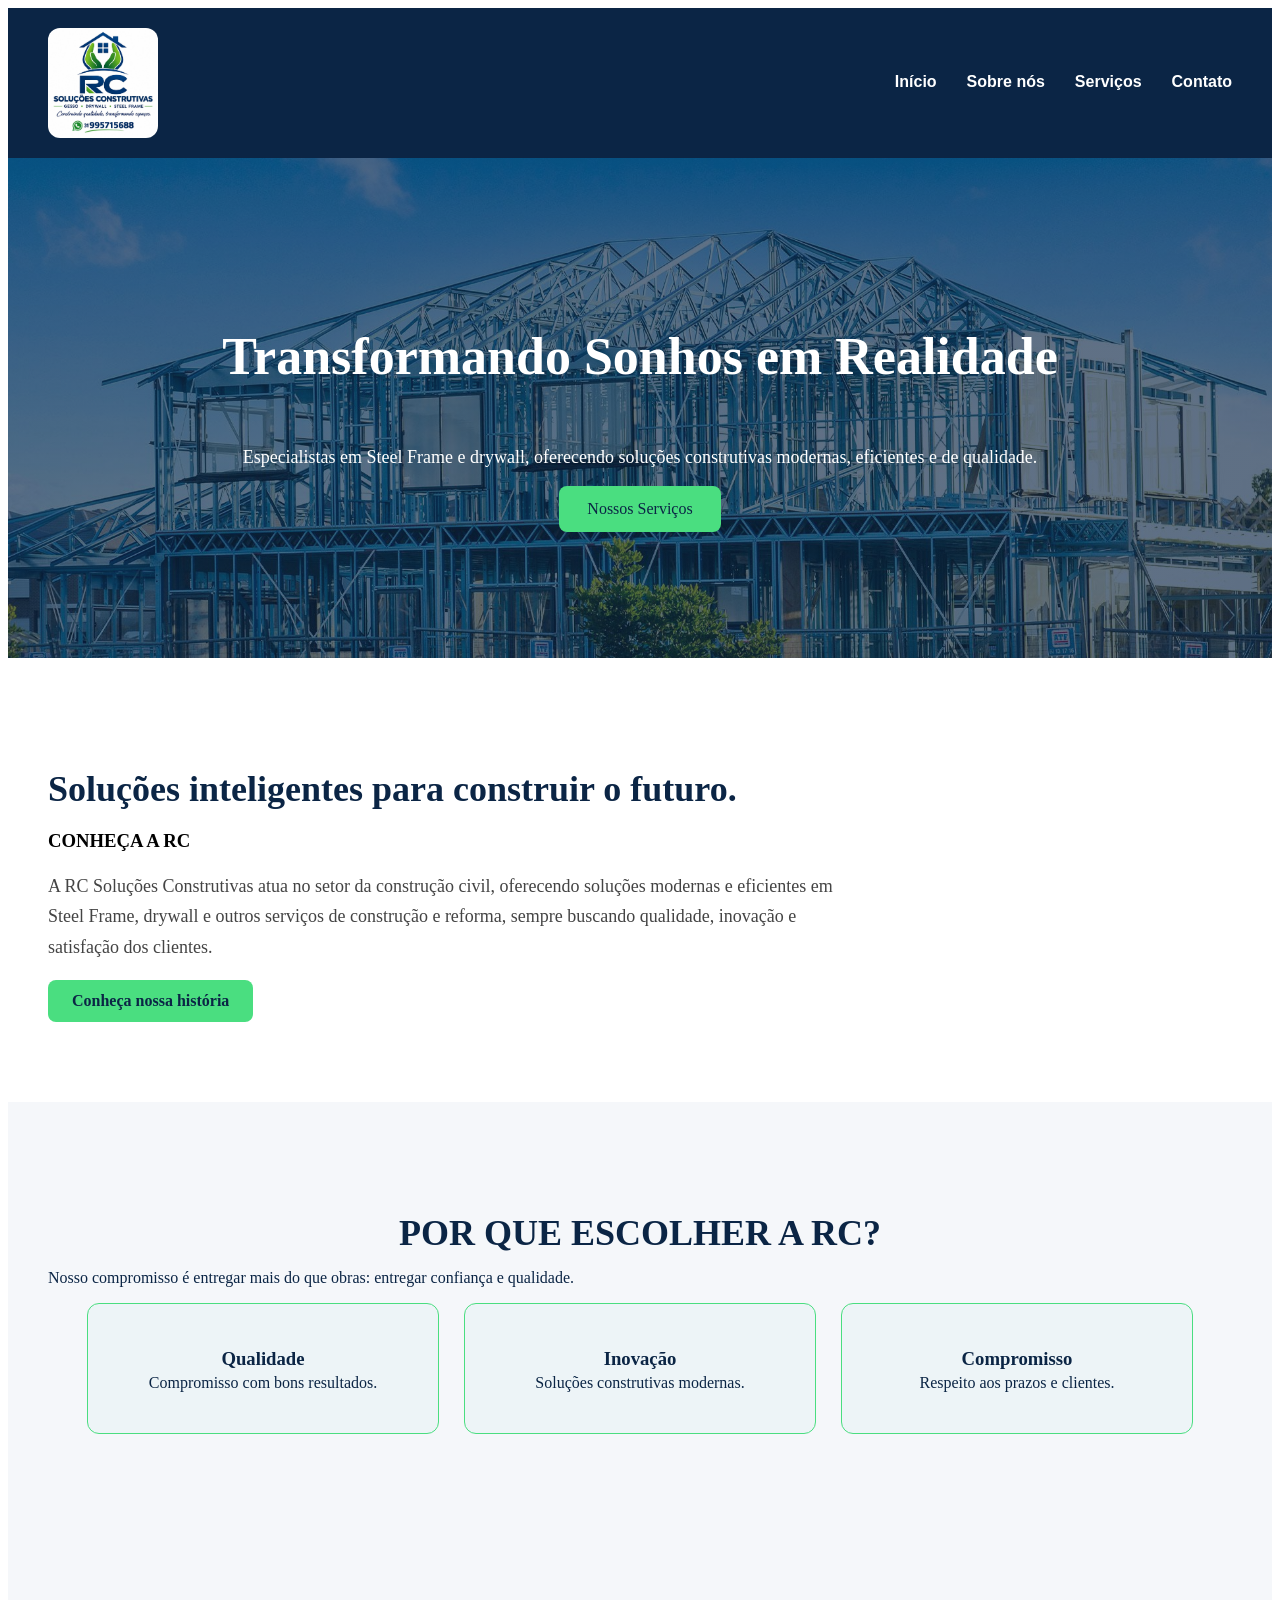
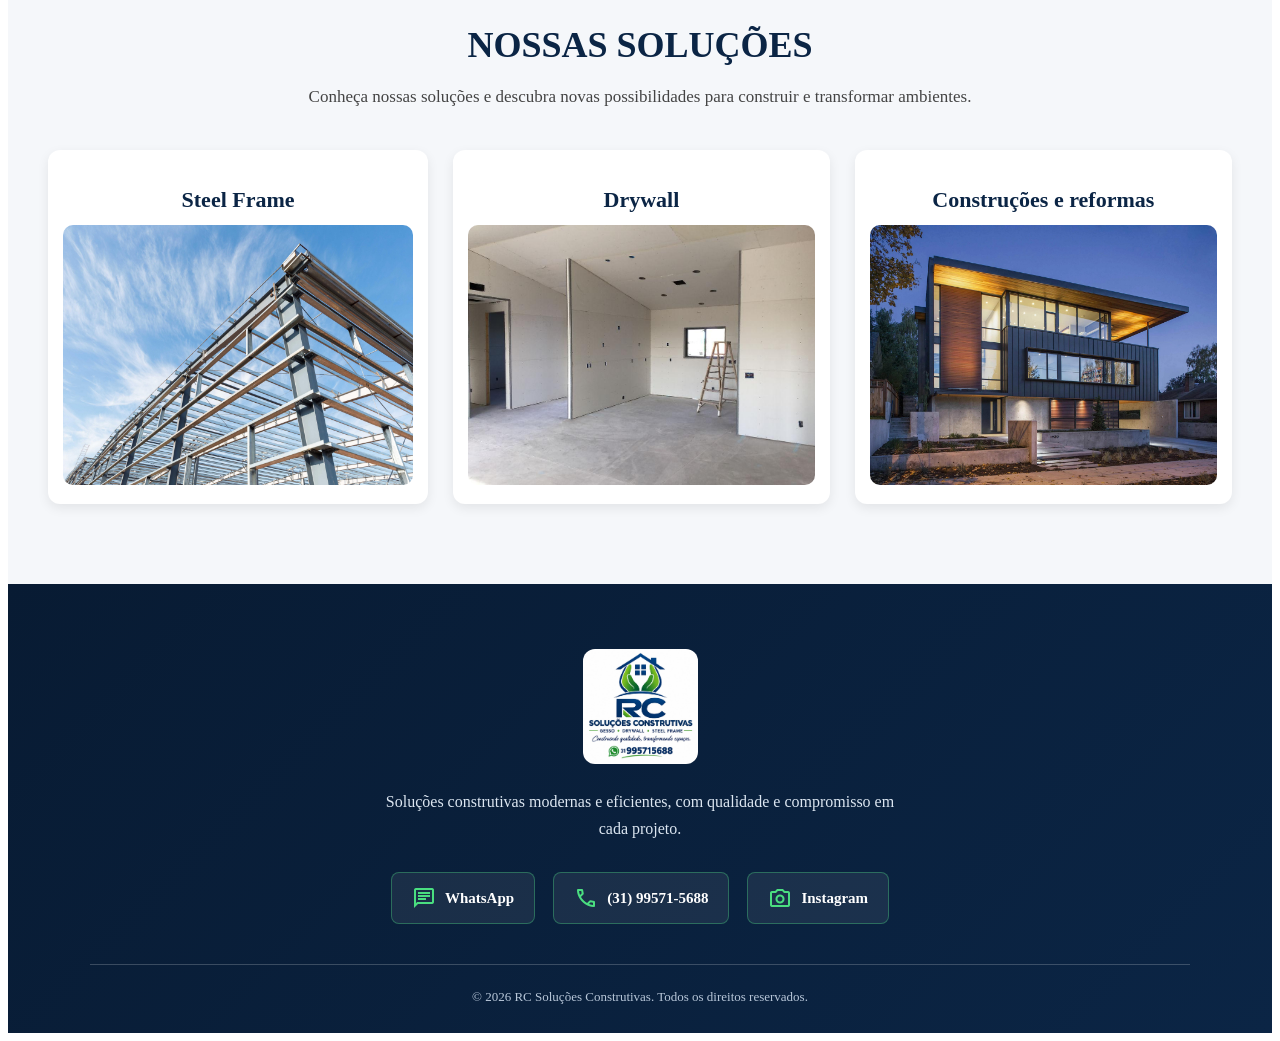
<file: index.html>
<!DOCTYPE html>
<html lang="pt-BR">
<head>
    <meta charset="UTF-8">
    <meta name="viewport" content="width=device-width, initial-scale=1.0">
    <title>RC Soluções Construtivas</title>
    <link rel="stylesheet" href="css/style.css">
    <link rel="stylesheet" href="css/responsive.css">


<link
    href="https://fonts.googleapis.com/css2?family=Material+Symbols+Outlined&icon_names=call,chat,photo_camera&display=block"
    rel="stylesheet"
/>
</head>
<body>
    <header>
        <img src="assets/images/logo.jpeg" alt="logo RC Soluções Construtivas" />

        <nav aria-label="Menu Principal">
            <ul>
                <li> <a href="index.html">Início</a> </li>
                <li> <a href="pages/sobre.html">Sobre nós</a> </li>
                <li> <a href="pages/servicos.html">Serviços</a> </li>
                <li> <a href="#contato">Contato</a> </li>
            </ul>

        </nav>
    </header>

    <section class="hero">
        <h1>Transformando Sonhos em Realidade</h1>
        <p>Especialistas em Steel Frame e drywall, oferecendo soluções construtivas modernas, eficientes e de qualidade.</p>
        <a href="pages/servicos.html">Nossos Serviços</a>
    </section>

    <section class="sobre">
        <h2>Soluções inteligentes para construir o futuro.</h2>
        <h3>CONHEÇA A RC</h3>
        <p>A RC Soluções Construtivas atua no setor da construção civil, oferecendo soluções modernas e eficientes em Steel Frame, drywall e outros serviços de construção e reforma, sempre buscando qualidade, inovação e satisfação dos clientes.</p>
        <a href="pages/sobre.html">Conheça nossa história</a>
    </section>

    <section class="diferenciais">
        <h2>POR QUE ESCOLHER A RC?</h2>
        <p>Nosso compromisso é entregar mais do que obras: entregar confiança e qualidade.</p>
        
        <div class="container-blocos">
            <div class="bloco">
                <h3>Qualidade</h3>
                <p>Compromisso com bons resultados.</p>
            </div>
            <div class="bloco">
                <h3>Inovação</h3>
                <p>Soluções construtivas modernas.</p>
            </div>
            <div class="bloco">
                <h3>Compromisso</h3>
                <p>Respeito aos prazos e clientes.</p>
            </div>   
        </div> 
    </section>

    <section class="servicos">
        <h2>NOSSAS SOLUÇÕES</h2>
        <p>Conheça nossas soluções e descubra novas possibilidades para construir e transformar ambientes.</p>
        
        <div class="servicos-blocos">
            <div class="servico">
                <h3>Steel Frame</h3>
                <img src="assets/images/servicos/steel-frame.jpg" alt="Estrutura metálica de uma construção em Steel Frame">
            </div>
            <div class="servico">
                <h3>Drywall</h3>
                <img src="assets/images/servicos/drywall.jpg" alt="Ambiente interno com instalação de placas de drywall">
            </div>
            <div class="servico">
                <h3>Construções e reformas</h3>
                <img src="assets/images/servicos/construcoes-reformas.jpg" alt="Fachada de uma construção moderna">
            </div>
        </div>
    </section>

    
<footer id="contato">

    <div class="footer-conteudo">

        <img src="assets/images/logo.jpeg" alt="Logo da RC Soluções Construtivas">

        <p>
            Soluções construtivas modernas e eficientes,
            com qualidade e compromisso em cada projeto.
        </p>

        
<div class="contatos">

    <a href="https://wa.me/5531995715688">
        <span class="material-symbols-outlined" aria-hidden="true">chat</span>
        WhatsApp
    </a>

    <a href="tel:+5531995715688">
        <span class="material-symbols-outlined" aria-hidden="true">call</span>
        (31) 99571-5688
    </a>

    <a href="https://www.instagram.com/rc_solucoes_construtivas/" target="_blank" rel="noopener noreferrer">
        <span class="material-symbols-outlined" aria-hidden="true">photo_camera</span>
        Instagram
    </a>

</div>


    </div>

    <small class="direitos-autorais">
        © 2026 RC Soluções Construtivas. Todos os direitos reservados.
    </small>

</footer>

</body>
</html>
</file>
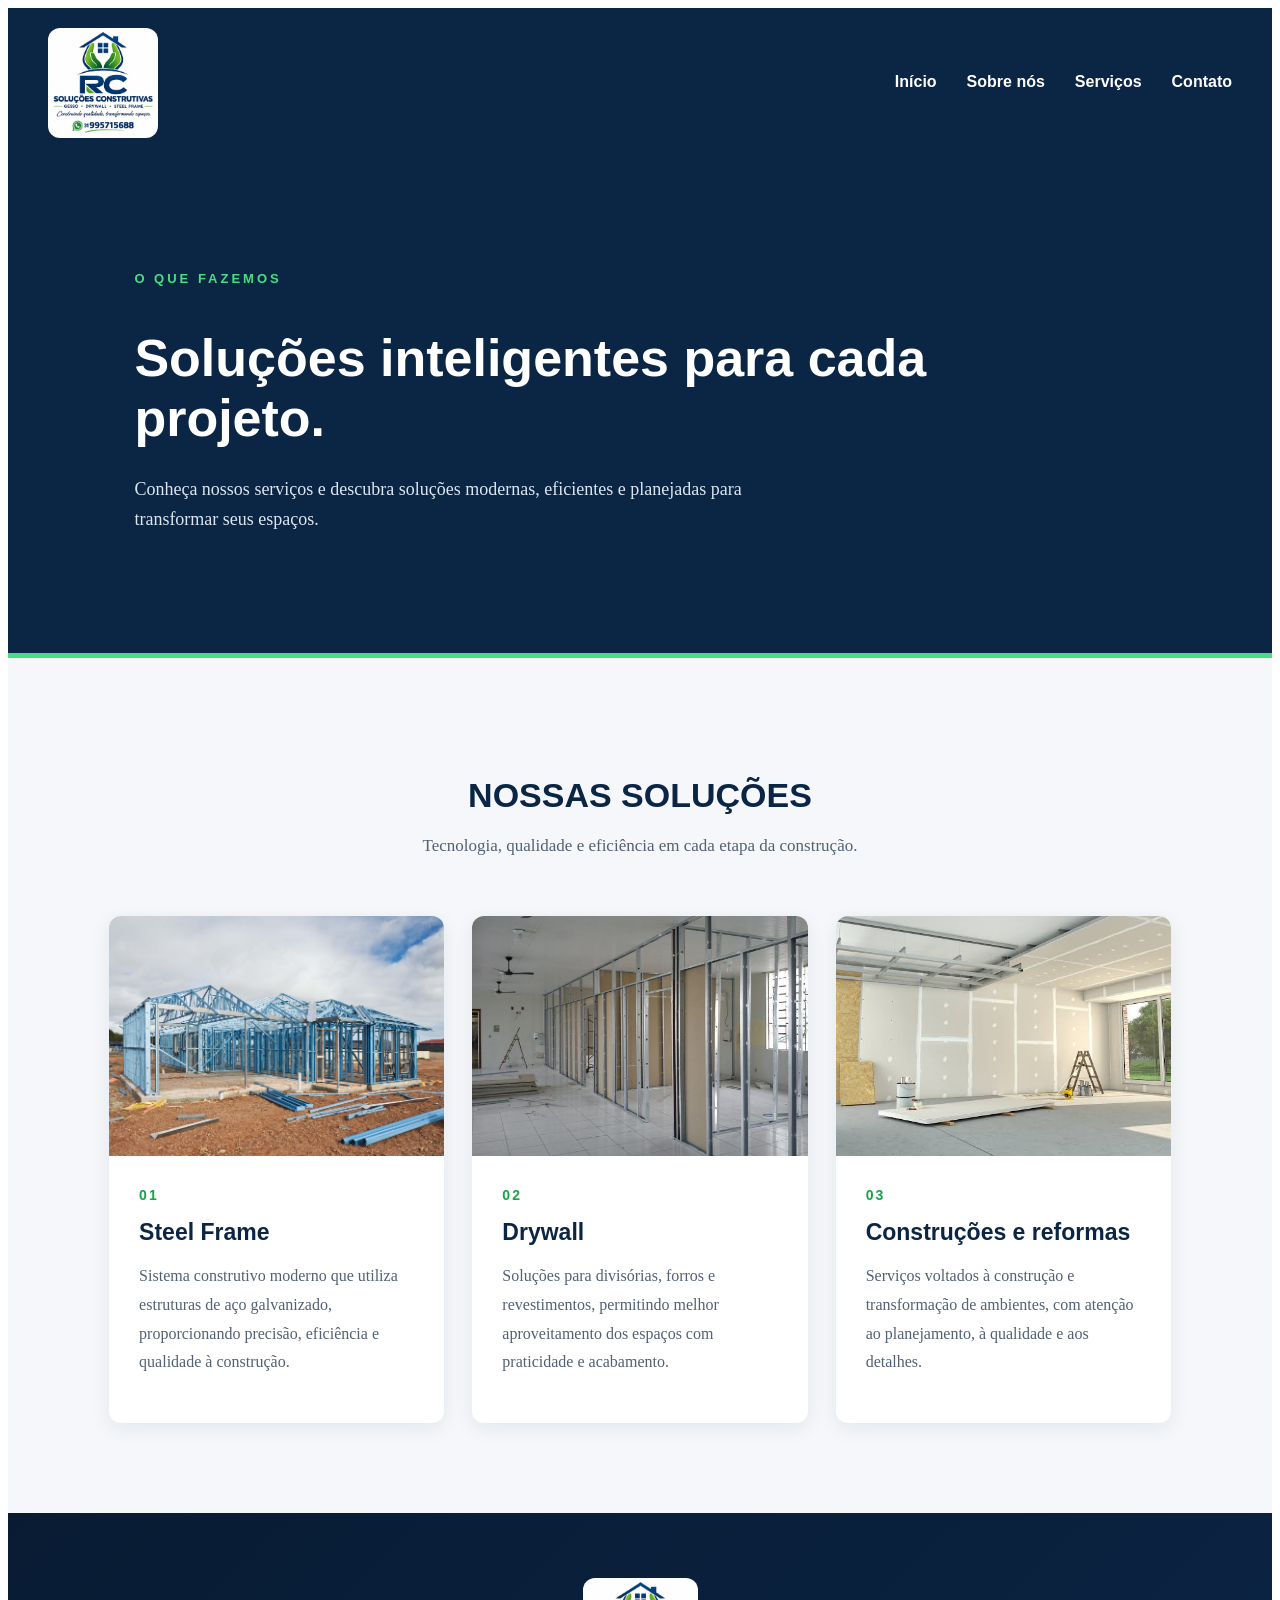
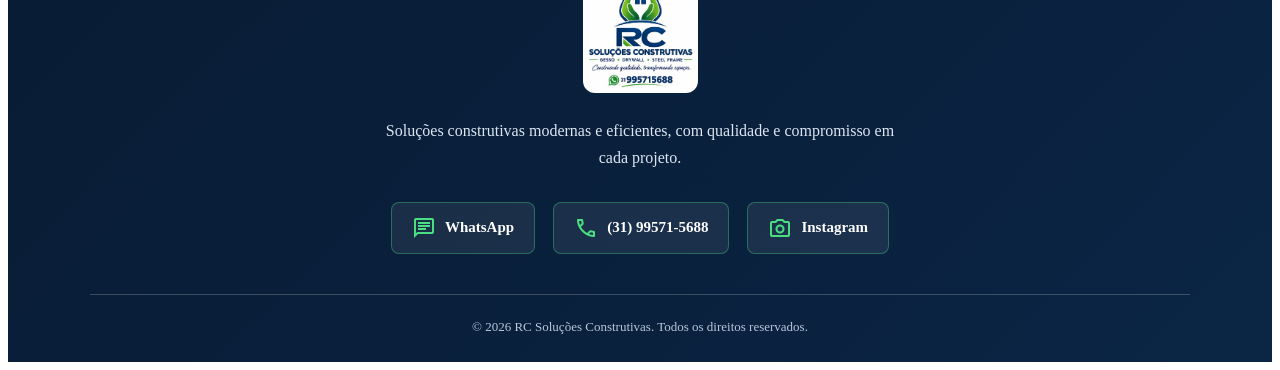
<file: pages/servicos.html>
<!DOCTYPE html>
<html lang="pt-BR">
<head>
    <meta charset="UTF-8">
    <meta name="viewport" content="width=device-width, initial-scale=1.0">
    <title>Serviços | RC Soluções Construtivas</title>
    <link rel="stylesheet" href="../css/style.css">
    <link rel="stylesheet" href="../css/responsive.css">
    <link
        href="https://fonts.googleapis.com/css2?family=Material+Symbols+Outlined&icon_names=call,chat,photo_camera&display=block"
        rel="stylesheet"
    >
</head>
<body>

    <header>
        <img src="../assets/images/logo.jpeg" alt="Logo RC Soluções Construtivas">

        <nav aria-label="Menu Principal">
            <ul>
                <li><a href="../index.html">Início</a></li>
                <li><a href="sobre.html">Sobre nós</a></li>
                <li><a href="servicos.html">Serviços</a></li>
                <li><a href="#contato">Contato</a></li>
            </ul>
        </nav>
    </header>


    <section class="servicos-topo">
        <p class="servicos-etiqueta">O QUE FAZEMOS</p>

        <h1>Soluções inteligentes para cada projeto.</h1>

        <p class="servicos-introducao">
            Conheça nossos serviços e descubra soluções modernas,
            eficientes e planejadas para transformar seus espaços.
        </p>
    </section>


    <section class="lista-servicos">
        <div class="servicos-titulo">
            <h2>NOSSAS SOLUÇÕES</h2>
            <p>Tecnologia, qualidade e eficiência em cada etapa da construção.</p>
        </div>

        <div class="servicos-cards">

            <article class="servico-detalhe">
                <img src="../assets/images/servicos/steel-frame-servicos.jpg" alt="Estrutura Steel Frame">
                <div class="servico-info">
                    <span>01</span>
                    <h3>Steel Frame</h3>
                    <p>
                        Sistema construtivo moderno que utiliza estruturas
                        de aço galvanizado, proporcionando precisão,
                        eficiência e qualidade à construção.
                    </p>
                </div>
            </article>

            <article class="servico-detalhe">
                <img src="../assets/images/servicos/drywall-servicos.jpg" alt="Instalação de drywall">


                <div class="servico-info">
                    <span>02</span>
                    <h3>Drywall</h3>
                    <p>
                        Soluções para divisórias, forros e revestimentos,
                        permitindo melhor aproveitamento dos espaços
                        com praticidade e acabamento.
                    </p>
                </div>
            </article>

            <article class="servico-detalhe">
                <img src="../assets/images/servicos/construcoes-reformas-servicos.jpg" alt="Construção e reforma de residência">
                <div class="servico-info">
                    <span>03</span>
                    <h3>Construções e reformas</h3>
                    <p>
                        Serviços voltados à construção e transformação
                        de ambientes, com atenção ao planejamento,
                        à qualidade e aos detalhes.
                    </p>
                </div>
            </article>

        </div>
    </section>


<footer id="contato">
    <div class="footer-conteudo">
        <img src="../assets/images/logo.jpeg" alt="Logo da RC Soluções Construtivas">

        <p>Soluções construtivas modernas e eficientes, com qualidade e compromisso em cada projeto.</p>

        <div class="contatos">
            <a href="https://wa.me/5531995715688">
                <span class="material-symbols-outlined" aria-hidden="true">chat</span>
                WhatsApp
            </a>

            <a href="tel:+5531995715688">
                <span class="material-symbols-outlined" aria-hidden="true">call</span>
                (31) 99571-5688
            </a>

            <a href="https://www.instagram.com/rc_solucoes_construtivas/" target="_blank" rel="noopener noreferrer">
                <span class="material-symbols-outlined" aria-hidden="true">photo_camera</span>
                Instagram
            </a>
        </div>
    </div>

    <small class="direitos-autorais">
        © 2026 RC Soluções Construtivas. Todos os direitos reservados.
    </small>
</footer>

</body>
</html>
</file>
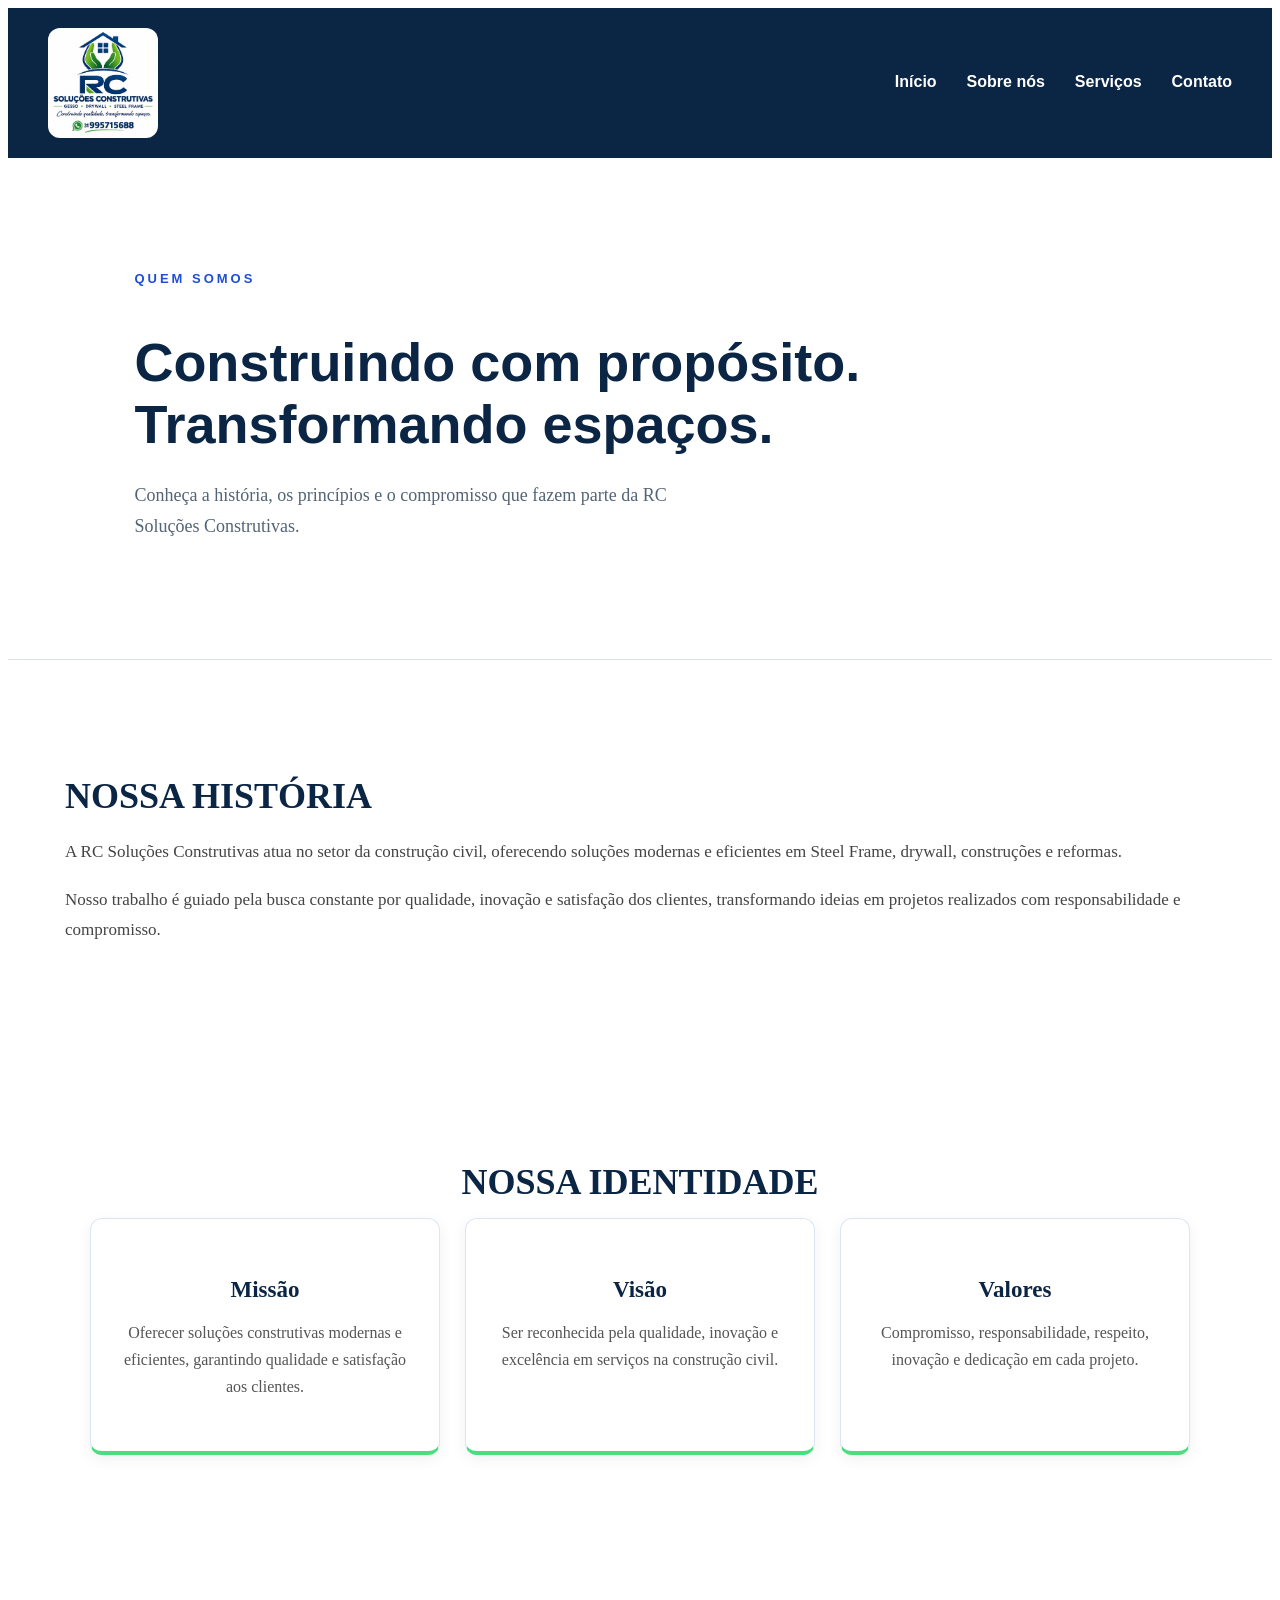
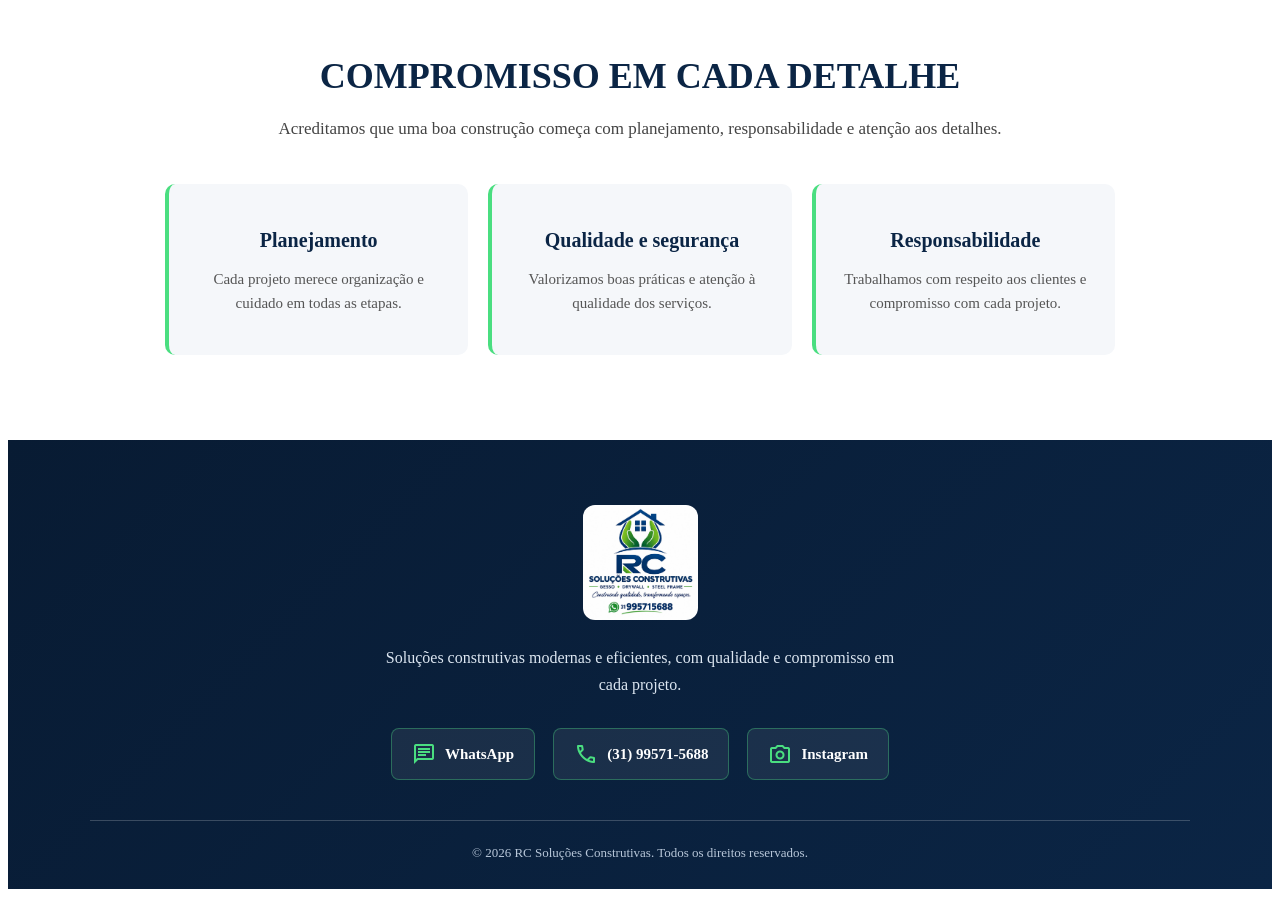
<file: pages/sobre.html>
<!DOCTYPE html>
<html lang="pt-BR">

<head>
    <meta charset="UTF-8">
    <meta name="viewport" content="width=device-width, initial-scale=1.0">

    <title>Sobre Nós | RC Soluções Construtivas</title>

    <link rel="stylesheet" href="../css/style.css">
    <link rel="stylesheet" href="../css/responsive.css">

    <link
        href="https://fonts.googleapis.com/css2?family=Material+Symbols+Outlined&icon_names=call,chat,photo_camera&display=block"
        rel="stylesheet"
    >
</head>

<body>

    <header>
        <img src="../assets/images/logo.jpeg" alt="Logo RC Soluções Construtivas">

        <nav aria-label="Menu Principal">
            <ul>
                <li><a href="../index.html">Início</a></li>
                <li><a href="sobre.html">Sobre nós</a></li>
                <li><a href="servicos.html">Serviços</a></li>
                <li><a href="#contato">Contato</a></li>
            </ul>
        </nav>
    </header>


    <section class="sobre-topo">

        <p class="sobre-etiqueta">QUEM SOMOS</p>

        <h1>Construindo com propósito.<br>Transformando espaços.</h1>

        <p class="sobre-introducao">
            Conheça a história, os princípios e o compromisso
            que fazem parte da RC Soluções Construtivas.
        </p>

    </section>

    <section class="historia">

        <div class="historia-conteudo">

            <div class="historia-texto">
                <h2>NOSSA HISTÓRIA</h2>

                <p>
                    A RC Soluções Construtivas atua no setor da construção civil,
                    oferecendo soluções modernas e eficientes em Steel Frame,
                    drywall, construções e reformas.
                </p>

                <p>
                    Nosso trabalho é guiado pela busca constante por qualidade,
                    inovação e satisfação dos clientes, transformando ideias
                    em projetos realizados com responsabilidade e compromisso.
                </p>
            </div>

        </div>

    </section>

    <section class="identidade">

        <h2>NOSSA IDENTIDADE</h2>

        <div class="identidade-blocos">

            <div class="identidade-card">
                <h3>Missão</h3>
                <p>Oferecer soluções construtivas modernas e eficientes, garantindo qualidade e satisfação aos clientes.</p>
            </div>

            <div class="identidade-card">
                <h3>Visão</h3>
                <p>Ser reconhecida pela qualidade, inovação e excelência em serviços na construção civil.</p>
            </div>

            <div class="identidade-card">
                <h3>Valores</h3>
                <p>Compromisso, responsabilidade, respeito, inovação e dedicação em cada projeto.</p>
            </div>

        </div>

    </section>

    <section class="compromisso">

        <h2>COMPROMISSO EM CADA DETALHE</h2>

        <p>
            Acreditamos que uma boa construção começa com planejamento,
            responsabilidade e atenção aos detalhes.
        </p>

        <div class="compromisso-lista">

            <div class="compromisso-item">
                <h3>Planejamento</h3>
                <p>Cada projeto merece organização e cuidado em todas as etapas.</p>
            </div>

            <div class="compromisso-item">
                <h3>Qualidade e segurança</h3>
                <p>Valorizamos boas práticas e atenção à qualidade dos serviços.</p>
            </div>

            <div class="compromisso-item">
                <h3>Responsabilidade</h3>
                <p>Trabalhamos com respeito aos clientes e compromisso com cada projeto.</p>
            </div>

        </div>

    </section>


    <footer id="contato">
        <div class="footer-conteudo">
            <img src="../assets/images/logo.jpeg" alt="Logo da RC Soluções Construtivas">

            <p>Soluções construtivas modernas e eficientes, com qualidade e compromisso em cada projeto.</p>

            <div class="contatos">
                <a href="https://wa.me/5531995715688">
                    <span class="material-symbols-outlined" aria-hidden="true">chat</span>
                    WhatsApp
                </a>

                <a href="tel:+5531995715688">
                    <span class="material-symbols-outlined" aria-hidden="true">call</span>
                    (31) 99571-5688
                </a>

                <a href="https://www.instagram.com/rc_solucoes_construtivas/" target="_blank" rel="noopener noreferrer">
                    <span class="material-symbols-outlined" aria-hidden="true">photo_camera</span>
                    Instagram
                </a>
            </div>
        </div>

        <small class="direitos-autorais">
            © 2026 RC Soluções Construtivas. Todos os direitos reservados.
        </small>
    </footer>

</body>
</html>
</file>
<file: css/style.css>
header{
    background-color: #0B2545;
    display: flex;
    align-items: center;
    justify-content: space-between;
    padding: 20px 40px;
}

header img{
    width: 110px;
    height: auto;
    border-radius: 12px;
}

nav ul{
    display: flex;
    list-style: none;
    gap: 30px;
    margin: 0;
    padding: 0;
}

nav a{
    color: #ffffff;
    text-decoration: none;
    font-family: Montserrat, sans-serif;
    font-weight: 600;
    font-size: 16px;
    transition: color 0.3s ease;
    position: relative;
}

nav a:hover{
    color: #4ADE80;
}

nav a::after{
    content: "";
    display: block;
    height: 2px;
    width: 100%;
    background-color: #4ADE80;
    transform: scaleX(0);
    transition: transform 0.3s ease;
}

nav a:hover::after{
    transform: scaleX(1);
}

.hero{
    min-height: 500px;
    display: flex;
    flex-direction: column;
    justify-content: center;
    align-items: center;
    background-color: #0B2545;
    color: #ffffff;
     background-image: linear-gradient(rgba(11, 37, 69, 0.65), rgba(11, 37, 69, 0.65)), url("../assets/images/banners/banner-steelframe.png");
    background-size: cover;
    background-position: center;
}

.hero h1{
    font-size: 52px;
    font-weight: 700;
    text-align: center;
}

.hero p{
    font-size: 18px;
    font-weight: 400;
    text-align: center;
}

.hero a{
    background-color: #4ADE80;
    padding: 14px 28px;
    text-decoration: none;
    color: #0B2545;
    border-radius: 8px;
    transition: background-color 0.3s ease, color 0.3s ease;
}

.hero a:hover {
    background-color: #1D4ED8;
    color: white;
}

.sobre{
    padding: 80px 40px;
    background-color: #ffffff;
}

.sobre h2{
    font-size: 36px;
    color: #0B2545;
    font-weight: 700;
    margin-bottom: 20px;
}

.sobre p{
    font-size: 18px;
    color: #444444;
    max-width: 800px;
    line-height: 1.7;
}

.sobre a{
    background-color: #4ADE80;
    color: #0B2545;
    text-decoration: none;
    padding: 12px 24px;
    display: inline-block;
    border-radius: 8px;
    font-weight: 600;
    transition: background-color 0.3s ease, color 0.3s ease;
}

.sobre a:hover{
    background-color: #1D4ED8;
    color:#ffffff;
}

.diferenciais{
    padding: 80px 40px;
    background-color: #F5F7FA;
    color: #0B2545
}

.diferenciais h2{
    font-size: 36px;
    font-weight: 700;
    color: #0B2545;
    text-align: center;
    margin-bottom: 15px;
}

.diferenciais h3{
    margin-bottom: 4px;
}

.diferenciais p{
    margin-top: 0;
}

.bloco{
    background-color: #edf4f7;
    padding: 25px;
    border-radius: 12px;
    flex: 1;
    max-width: 300px;
    text-align: center;
    border: 1px solid #4ADE80;
    transition: transform 0.3s ease, box-shadow 0.3s ease;
}

.container-blocos{
    display: flex;
    justify-content: center;
    gap: 25px;
}

.bloco:hover{
    transform: translateY(-8px);
    box-shadow: 0 10px 25px rgba(11, 37, 69, 0.15);
}

.servicos-blocos{
    display: flex;
    justify-content:center;
    gap: 25px;
    flex-wrap: wrap;
}

.servico img {
    width: 100%;
    height: 260px;
    object-fit: cover;
    border-radius: 10px;
}

.servico{
    background-color: #ffffff;
    padding: 15px;
    border-radius: 12px;
    max-width: 350px;
    box-shadow: 0 4px 12px rgba(0, 0, 0, 0.08);
    transition: transform 0.3s ease, box-shadow 0.3s ease;
}

.servico h3{
    color: #0B2545;
    font-size: 22px;
    font-weight: 700;
    text-align: center;
    margin-bottom: 12px;
}

.servico:hover {
    transform: translateY(-8px);
    box-shadow: 0 10px 25px rgba(5, 17, 33, 0.15);
}

.servicos{
    padding: 80px 40px;
    background-color: #F5F7FA;
    color: #0B2545;
}

.servicos h2 {
  font-size: 36px;
  font-weight: 700;
  color: #0B2545;
  text-align: center;
  margin-bottom: 15px;
}

.servicos p{
    font-size: 17px;
    color: #444444;
    text-align: center;
    margin-bottom: 40px;
    line-height: 1.6;
}


footer {
    background: linear-gradient(135deg, #081B33, #0B2545);
    color: #ffffff;
    padding: 65px 40px 25px;
    text-align: center;
    position: relative;
    overflow: hidden;
}


.footer-conteudo {
    max-width: 1100px;
    margin: 0 auto;
}


.footer-conteudo img {
    width: 115px;
    height: auto;
    object-fit: contain;
    border-radius: 12px;
    margin-bottom: 20px;
    transition: transform 0.4s ease;
}

.footer-conteudo img:hover {
    transform: scale(1.06);
}


.footer-conteudo p {
    max-width: 520px;
    margin: 0 auto 30px;
    color: #dce6f1;
    font-size: 16px;
    line-height: 1.7;
}


.contatos {
    display: flex;
    justify-content: center;
    align-items: center;
    flex-wrap: wrap;
    gap: 18px;
    margin-bottom: 40px;
}


.contatos a {
    display: flex;
    align-items: center;
    justify-content: center;
    gap: 9px;

    color: #ffffff;
    background-color: rgba(255, 255, 255, 0.07);

    padding: 13px 20px;
    border: 1px solid rgba(74, 222, 128, 0.35);
    border-radius: 8px;

    text-decoration: none;
    font-size: 15px;
    font-weight: 600;

    transition: 
        background-color 0.3s ease,
        color 0.3s ease,
        transform 0.3s ease,
        border-color 0.3s ease;
}


.material-symbols-outlined {
    font-size: 22px;
    line-height: 1;
    color: #4ADE80;
    transition: transform 0.3s ease;
}


.contatos a:hover {
    background-color: #4ADE80;
    color: #081B33;
    border-color: #4ADE80;
    transform: translateY(-5px);
}

.contatos a:hover .material-symbols-outlined {
    color: #081B33;
    transform: scale(1.12);
}


.contatos a:focus-visible {
    outline: 3px solid #ffffff;
    outline-offset: 4px;
}


.direitos-autorais {
    display: block;
    max-width: 1100px;
    margin: 0 auto;
    padding-top: 22px;

    border-top: 1px solid rgba(255, 255, 255, 0.2);

    color: #b8c7d9;
    font-size: 13px;
    line-height: 1.6;
}


@media (max-width: 768px) {

    footer {
        padding: 50px 25px 20px;
    }

    .footer-conteudo img {
        width: 100px;
    }

    .footer-conteudo p {
        font-size: 15px;
    }

    .contatos {
        gap: 12px;
    }

    .contatos a {
        padding: 12px 16px;
        font-size: 14px;
    }

}

@media (max-width: 480px) {

    footer {
        padding: 40px 18px 18px;
    }

    .contatos {
        flex-direction: column;
        align-items: stretch;
    }

    .contatos a {
        width: 100%;
        box-sizing: border-box;
    }

    .direitos-autorais {
        font-size: 12px;
    }

}


.banner-sobre {
    min-height: 450px;
    padding: 40px;
    display: flex;
    flex-direction: column;
    justify-content: center;
    align-items: center;

    background-color: #0B2545;
    background-image:
        linear-gradient(
            rgba(11, 37, 69, 0.72),
            rgba(11, 37, 69, 0.72)
        ),
        url("../assets/images/banners/banner-steelframe.png");

    background-size: cover;
    background-position: center;

    color: #ffffff;
    text-align: center;
}

.banner-sobre h1 {
    font-family: Montserrat, sans-serif;
    font-size: 52px;
    font-weight: 800;
    margin-bottom: 15px;
}

.banner-sobre p {
    max-width: 750px;
    font-size: 19px;
    line-height: 1.7;
    color: #e5edf5;
}


.historia {
    padding: 85px 50px;
    background-color: #ffffff;
}

.historia-conteudo {
    max-width: 1150px;
    margin: 0 auto;

    display: flex;
    align-items: center;
    justify-content: space-between;
    gap: 50px;
}

.historia-texto {
    flex: 1;
}

.historia-texto h2 {
    color: #0B2545;
    font-size: 36px;
    font-weight: 800;
    margin-bottom: 20px;
}

.historia-texto p {
    color: #444444;
    font-size: 17px;
    line-height: 1.8;
    margin-bottom: 15px;
}

.historia-imagem {
    flex: 1;
}

.historia-imagem img {
    width: 100%;
    height: 380px;
    object-fit: cover;
    border-radius: 14px;

    box-shadow: 0 10px 25px rgba(11, 37, 69, 0.15);

    transition: transform 0.4s ease;
}

.historia-imagem img:hover {
    transform: scale(1.025);
}


.identidade {
    padding: 85px 40px;
    background-color:rgb(71, 216, 124)0;
    text-align: center;
}

.identidade h2 {
    color: #0B2545;
    font-size: 36px;
    font-weight: 800;
    margin-bottom: 15px;
}

.identidade > p {
    color: #444444;
    font-size: 17px;
    margin-bottom: 45px;
}

.identidade-blocos {
    max-width: 1100px;
    margin: 0 auto;

    display: flex;
    justify-content: center;
    align-items: stretch;
    flex-wrap: wrap;
    gap: 25px;
}

.identidade-card {
    flex: 1;
    min-width: 220px;
    max-width: 330px;

    padding: 35px 25px;

    background-color: #ffffff;
    border: 1px solid #dce6f1;
    border-bottom: 4px solid #4ADE80;
    border-radius: 12px;

    box-shadow: 0 4px 15px rgba(11, 37, 69, 0.06);

    transition: transform 0.3s ease, box-shadow 0.3s ease;
}

.identidade-card:hover {
    transform: translateY(-8px);
    box-shadow: 0 12px 25px rgba(11, 37, 69, 0.12);
}

.identidade-card h3 {
    color: #0B2545;
    font-size: 23px;
    margin-bottom: 15px;
}

.identidade-card p {
    color: #555555;
    font-size: 16px;
    line-height: 1.7;
}


.compromisso {
    padding: 85px 40px;
    background-color: #ffffff;
    text-align: center;
}

.compromisso h2 {
    color: #0B2545;
    font-size: 36px;
    font-weight: 800;
    margin-bottom: 18px;
}

.compromisso > p {
    max-width: 750px;
    margin: 0 auto 40px;
    color: #444444;
    font-size: 17px;
    line-height: 1.7;
}

.compromisso-lista {
    max-width: 950px;
    margin: 0 auto;

    display: flex;
    justify-content: center;
    flex-wrap: wrap;
    gap: 20px;
}

.compromisso-item {
    flex: 1;
    min-width: 200px;
    padding: 25px;

    background-color: #F5F7FA;
    border-radius: 10px;
    border-left: 4px solid #4ADE80;

    transition: transform 0.3s ease;
}

.compromisso-item:hover {
    transform: translateY(-5px);
}

.compromisso-item h3 {
    color: #0B2545;
    font-size: 20px;
    margin-bottom: 10px;
}

.compromisso-item p {
    color: #555555;
    font-size: 15px;
    line-height: 1.6;
}


@media (max-width: 768px) {


    .banner-sobre {
        min-height: 380px;
        padding: 30px 20px;
    }

    .banner-sobre h1 {
        font-size: 36px;
    }

    .banner-sobre p {
        font-size: 16px;
    }


    .historia {
        padding: 55px 25px;
    }

    .historia-conteudo {
        flex-direction: column;
        gap: 30px;
    }

    .historia-texto h2 {
        font-size: 30px;
    }

    .historia-imagem img {
        height: 300px;
    }


    .identidade {
        padding: 55px 25px;
    }

    .identidade h2 {
        font-size: 30px;
    }

    .identidade-blocos {
        flex-direction: column;
        align-items: center;
    }

    .identidade-card {
        width: 100%;
        box-sizing: border-box;
        max-width: 450px;
    }


    .compromisso {
        padding: 55px 25px;
    }

    .compromisso h2 {
        font-size: 30px;
    }

    .compromisso-lista {
        flex-direction: column;
    }

    .compromisso-item {
        box-sizing: border-box;
    }

}


@media (max-width: 480px) {

    .banner-sobre h1 {
        font-size: 30px;
    }

    .historia-texto h2,
    .identidade h2,
    .compromisso h2 {
        font-size: 26px;
    }

    .historia-imagem img {
        height: 240px;
    }

}

.sobre-topo {
    padding: 100px 10%;
    background-color: #ffffff;
    border-bottom: 1px solid #dce3eb;
}

.sobre-etiqueta {
    color: #1D4ED8;
    font-family: Montserrat, sans-serif;
    font-size: 13px;
    font-weight: 700;
    letter-spacing: 3px;
    margin-bottom: 25px;
}

.sobre-topo h1 {
    max-width: 850px;
    color: #0B2545;
    font-family: Montserrat, sans-serif;
    font-size: 54px;
    font-weight: 800;
    line-height: 1.15;
    margin-bottom: 25px;
}

.sobre-introducao {
    max-width: 600px;
    color: #536477;
    font-size: 18px;
    line-height: 1.7;
}


.servicos-topo {
    padding: 100px 10%;
    background-color: #0B2545;
    border-bottom: 5px solid #4ADE80;
}

.servicos-etiqueta {
    color: #4ADE80;
    font-family: Montserrat, sans-serif;
    font-size: 13px;
    font-weight: 700;
    letter-spacing: 3px;
    margin-bottom: 25px;
}

.servicos-topo h1 {
    max-width: 850px;
    color: #ffffff;
    font-family: Montserrat, sans-serif;
    font-size: 52px;
    font-weight: 800;
    line-height: 1.15;
    margin-bottom: 25px;
}

.servicos-introducao {
    max-width: 650px;
    color: #DCE6F1;
    font-size: 18px;
    line-height: 1.7;
}

.lista-servicos {
    padding: 90px 8%;
    background-color: #F5F7FA;
}

.servicos-titulo {
    text-align: center;
    margin-bottom: 55px;
}

.servicos-titulo h2 {
    color: #0B2545;
    font-family: Montserrat, sans-serif;
    font-size: 34px;
    font-weight: 800;
    margin-bottom: 15px;
}

.servicos-titulo p {
    color: #526174;
    font-size: 17px;
    line-height: 1.7;
}

.servicos-cards {
    display: grid;
    grid-template-columns: repeat(3, 1fr);
    gap: 28px;
    max-width: 1250px;
    margin: auto;
}

.servico-detalhe {
    background-color: #ffffff;
    border-radius: 12px;
    overflow: hidden;
    box-shadow: 0 5px 20px rgba(11, 37, 69, 0.08);
    transition: transform 0.3s ease, box-shadow 0.3s ease;
}

.servico-detalhe:hover {
    transform: translateY(-8px);
    box-shadow: 0 14px 30px rgba(11, 37, 69, 0.15);
}

.servico-detalhe img {
    width: 100%;
    height: 240px;
    object-fit: cover;
    display: block;
}

.servico-info {
    padding: 30px;
}

.servico-info span {
    color: #16A34A;
    font-family: Montserrat, sans-serif;
    font-size: 14px;
    font-weight: 800;
    letter-spacing: 2px;
}

.servico-info h3 {
    color: #0B2545;
    font-family: Montserrat, sans-serif;
    font-size: 23px;
    font-weight: 800;
    margin: 15px 0;
}

.servico-info p {
    color: #526174;
    font-size: 16px;
    line-height: 1.8;
}

@media (max-width: 768px) {
    .servicos-topo {
        padding: 75px 8%;
    }

    .servicos-topo h1 {
        font-size: 40px;
    }

    .lista-servicos {
        padding: 65px 6%;
    }

    .servicos-cards {
        grid-template-columns: 1fr;
        max-width: 500px;
    }
}

@media (max-width: 480px) {
    .servicos-topo h1 {
        font-size: 32px;
    }

    .servicos-introducao {
        font-size: 16px;
    }

    .servicos-titulo h2 {
        font-size: 27px;
    }

    .servico-info {
        padding: 24px;
    }
}
</file>
<file: css/responsive.css>
@media (max-width: 1024px) {
    .servicos-cards {
        grid-template-columns: repeat(2, 1fr);
    }

    .sobre-topo h1 {
        font-size: 44px;
    }
}

@media (max-width: 768px) {
    header {
        flex-direction: column;
        gap: 20px;
        padding: 20px;
    }

    nav ul {
        flex-wrap: wrap;
        justify-content: center;
        gap: 15px;
    }

    .hero {
        padding: 30px 20px;
    }

    .hero h1 {
        font-size: 36px;
    }

    .hero p {
        font-size: 16px;
    }

    .servicos-blocos {
        display: flex;
        flex-direction: column;
        gap: 16px;
        width: 100%;
    }

    .servicos-cards {
        grid-template-columns: 1fr;
        max-width: 500px;
    }

    .servicos-topo h1 {
        font-size: 40px;
    }

    .sobre-topo h1 {
        font-size: 36px;
    }

    .identidade {
        grid-template-columns: 1fr;
    }

    .compromisso {
        grid-template-columns: 1fr;
    }

    .footer-conteudo {
        flex-direction: column;
        text-align: center;
    }

    .contatos {
        flex-wrap: wrap;
        justify-content: center;
    }
}

@media (max-width: 480px) {
    header img {
        width: 90px;
    }

    nav ul {
        gap: 12px;
    }

    nav a {
        font-size: 14px;
    }

    .hero h1 {
        font-size: 30px;
    }

    .servicos-topo h1 {
        font-size: 32px;
    }

    .sobre-topo h1 {
        font-size: 30px;
    }

    .servicos-titulo h2 {
        font-size: 27px;
    }

    .servico-info {
        padding: 24px;
    }

    .footer-conteudo p {
        max-width: 100%;
    }
}
</file>
